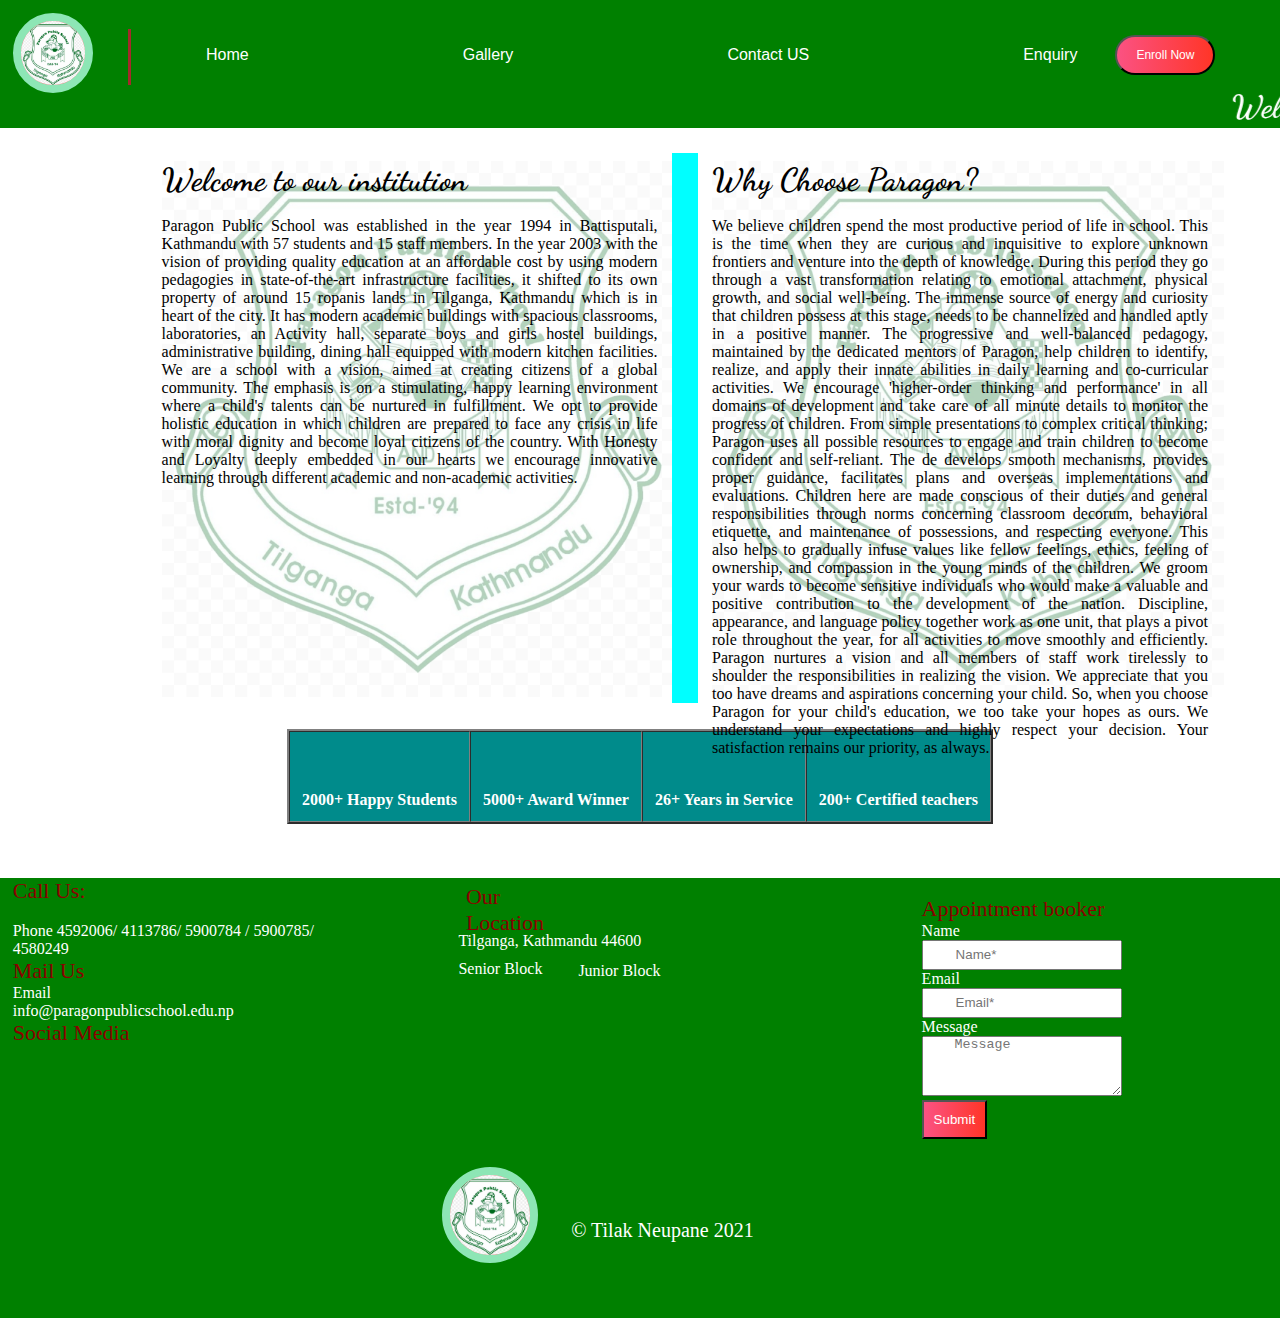
<file: index.html>
<!DOCTYPE html>
<html lang="en">
<head>
    <meta charset="UTF-8">
    <meta http-equiv="X-UA-Compatible" content="IE=edge">
    <meta name="viewport" content="width=device-width, initial-scale=1.0">
    <title>Computer Project</title>
    <link rel="stylesheet" href="preoject.css">
    <link rel="preconnect" href="https://fonts.googleapis.com">
<link rel="preconnect" href="https://fonts.gstatic.com" crossorigin>
<link href="https://fonts.googleapis.com/css2?family=Dancing+Script&display=swap" rel="stylesheet">
    <link rel="stylesheet" href="https://pro.fontawesome.com/releases/v5.10.0/css/all.css" integrity="sha384-AYmEC3Yw5cVb3ZcuHtOA93w35dYTsvhLPVnYs9eStHfGJvOvKxVfELGroGkvsg+p" crossorigin="anonymous"/>
<link rel="stylesheet" href="fooo.css">
<script src="script.js"></script>
  
</head>
<body>
    <header>
        <div class="navbar">
            <div class="logo">
                </div>
                <div class="separator">
                 </div>
                 <div class="mainmenu">
                  <button class="home"><i class="far fa-home"></i> <a href="index.html">  Home </a></button>
                 
              </div>
              <div class="mainmenu">
                  <button class="home"><i class="far fa-camera-alt"></i> <a href="Gallery.html">  Gallery </a></button>
                 
              </div>
              <div class="mainmenu">
                  <button class="home"><i class="far fa-phone"></i> <a href="Contact_Us.html">  Contact US </a></button>
                
              </div>
              <div class="mainmenu">
                  <button class="home"><i class="far fa-search"></i> <a href="Enquire_us.html">  Enquiry </a></button>
                
               </div>
                 <button class="button" onclick="openForm()">Enroll Now</button>
                
                
        </div>
    </header><br><br><br><br><br><br><br>
    <div class="body">
        <h1 id="scroll_text"><marquee loop="2" scrolldelay="9">Welcome to Paragon Public School's official website</marquee> </h1><br>
<article class="About_Us">
    <img src="PPSLOGO.png" alt="LOGO" class="background_1">

    <h1 class="why">Welcome to our institution</h1><br>
    <section>
        Paragon Public School was established in the year 1994 in Battisputali, Kathmandu with 57 students and 15 staff members. In the year 2003 with the vision of providing quality education at an affordable cost by using modern pedagogies in state-of-the-art infrastructure facilities, it shifted to its own property of around 15 ropanis lands in Tilganga, Kathmandu which is in heart of the city.

It has modern academic buildings with spacious classrooms, laboratories, an Activity hall, separate boys and girls hostel buildings, administrative building, dining hall equipped with modern kitchen facilities.

We are a school with a vision, aimed at creating citizens of a global community. The emphasis is on a stimulating, happy learning environment where a child's talents can be nurtured in fulfillment. We opt to provide holistic education in which children are prepared to face any crisis in life with moral dignity and become loyal citizens of the country. With Honesty and Loyalty deeply embedded in our hearts we encourage innovative learning through different academic and non-academic activities.
    </section>
</article>
<div class="separator_1"></div>
<article class="Why">
    <img src="PPSLOGO.png" alt="LOGO" class="background">
    <h1 class="why">Why Choose Paragon?</h1><br>

    <section>We believe children spend the most productive period of life in school. This is the time when they are curious and inquisitive to explore unknown frontiers and venture into the depth of knowledge. During this period they go through a vast transformation relating to emotional attachment, physical growth, and social well-being. The immense source of energy and curiosity that children possess at this stage, needs to be channelized and handled aptly in a positive manner.

        The progressive and well-balanced pedagogy, maintained by the dedicated mentors of Paragon, help children to identify, realize, and apply their innate abilities in daily learning and co-curricular activities. We encourage 'higher-order thinking and performance' in all domains of development and take care of all minute details to monitor the progress of children. From simple presentations to complex critical thinking; Paragon uses all possible resources to engage and train children to become confident and self-reliant. The de develops smooth mechanisms, provides proper guidance, facilitates plans and overseas implementations and evaluations.
        
        Children here are made conscious of their duties and general responsibilities through norms concerning classroom decorum, behavioral etiquette, and maintenance of possessions, and respecting everyone. This also helps to gradually infuse values like fellow feelings, ethics, feeling of ownership, and compassion in the young minds of the children.
        
        We groom your wards to become sensitive individuals who would make a valuable and positive contribution to the development of the nation. Discipline, appearance, and language policy together work as one unit, that plays a pivot role throughout the year, for all activities to move smoothly and efficiently.
        
        Paragon nurtures a vision and all members of staff work tirelessly to shoulder the responsibilities in realizing the vision. We appreciate that you too have dreams and aspirations concerning your child. So, when you choose Paragon for your child's education, we too take your hopes as ours. We understand your expectations and highly respect your decision. Your satisfaction remains our priority, as always.</section>
</article><br>
<br><br><br><br><br><br><br><br><br><br><br><br><br><br><br><br><br><br><br><br><br><br><br><br><br><br><br><br><br><br><br>

<center><table Border="2px" cellspacing="0">
    <tr>
        <th><i class="fal fa-smile-beam"></i><br>2000+ Happy Students</th>
        <th><i class="fal fa-medal"></i><br>5000+ Award Winner</th>
        <th><i class="fal fa-calendar"></i><br>26+ Years in Service</th>
        <th><i class="fal fa-chalkboard-teacher"></i><br>200+ Certified teachers</th>
    </tr>
</table></center>
    </div><br><br><br>
    <footer>
        <div class="Social">
<h1 class="call">Call Us: </h1><br>  <p class="phone">              Phone
                4592006/ 4113786/ 5900784 / 5900785/ 4580249 </p>
     <h1 class="mail">Mail Us</h1>
     <p class="mail">Email</p>
     <p class="gmail">info@paragonpublicschool.edu.np</p>
    <h1 class="medias">Social Media</h1>
    <div id="icons">
   <a href="https://www.facebook.com/paragonschoolofficial"><i class="fab fa-facebook" id="social"></i></a>
<a href="https://www.instagram.com/paragonschoolofficial/"><i class="fab fa-instagram" id="social"></i></a>
<a href="https://www.youtube.com/paragonpublicschool"><i class="fab fa-youtube" id="social"></i></a>
</div>
    </div>
    <div class="adddress">
        <h1 class="adddress">Our Location</h1><br>

        <p class="padd">
            Tilganga, Kathmandu 44600</p><br>
            <p class="pad">Senior Block</p>
            <iframe src="https://www.google.com/maps/embed?pb=!1m14!1m8!1m3!1d56519.16015400367!2d85.349505!3d27.703466!3m2!1i1024!2i768!4f13.1!3m3!1m2!1s0x0%3A0xb858aeac6780ef5c!2sParagon%20Public%20School!5e0!3m2!1sen!2sus!4v1638362785280!5m2!1sen!2sus" width="600" height="450" style="border:0;" allowfullscreen="" loading="lazy"></iframe>
    <p class="rad"> Junior Block</p>
    <iframe class ="map" src="https://www.google.com/maps/embed?pb=!1m12!1m8!1m3!1d56519.90653313991!2d85.34783500000002!3d27.702025!3m2!1i1024!2i768!4f13.1!2m1!1sparagon%20public%20school%20junior!5e0!3m2!1sen!2sus!4v1638363407651!5m2!1sen!2sus" width="600" height="450" style="border:0;" allowfullscreen="" loading="lazy"></iframe>
    
        </div>
        <div class="appointment">
            <h2 class="white">Appointment booker</h2>
            <div class="relative mb-4">
            <div class="name">
              <label >Name</label><br>
              <i class="fas fa-user" aria-hidden="true"></i>
              <input type="text" name="name"  placeholder="Name*" required class="ab">
              </div>
              <div class="relative mb-4">
                <div class="email">
                  
                  <label>Email</label><br>
                  <i class="fas fa-envelope-open-text"></i>
                  <input type="email" name="Email" placeholder="Email*" required class="ee">
                </div>
              </div>

              <div class="relative mb-4">
                <div class="me">
                <label>Message</label>  <br>
                <i class="far fa-comments">
                  
                </i>
                
                <textarea id="abc"placeholder="Message"></textarea>
                </div><div class="sub">
                <button type="submit" class="sub">Submit</button>
              </div></div></div>
              <div class="ending_1">
              </div>
              <P class="ending"> &copy; Tilak Neupane 2021</P>
    </footer>
    <div class="form-popup" id="myForm">
        <h1 class="h1"><u>Child's personal information</u></h1>
            
        <div class="ame">
          
          <label >Name</label><br>
          <i class="fas fa-user-tie fa-2x" id="d" aria-hidden="true"></i>
          <input type="text" name="name"  placeholder="Name*" required class="ad">
          </div>
          
          <div class="relative mb-4">
           
            <div class="mail">
              
              <label>Email</label><br>
              <i class="fas fa-envelope-open-text fa-2x"id="is"></i>
              <input type="email" name="Email" placeholder="Email*" required class="ad">
            </div>
          </div>
        
        <div class="relative mb-4">
           
          <div class="gender">
            
            <label>Gender</label><br><br>
<select id="dd">
<div class="male">
<i class="fas fa-male" id="cd" aria-hidden="true"></i>
<option value="fas fa-male"id="cd">&#xf183;Male</option></div>
<option value="fas fa-male" aria-hidden="true " id="cd">&#xf182;Female</option>
<option value="fas fa-transgender"id="cd">&#xf224;Transgender</option>
</div>
</select><br>
<label>Grade</label><br><br>
<select id="dd">
<option>Nursery</option>
<option>LKG</option>
<option>UKG</option>
<option>One</option>
<option>Two</option>
<option>Three</option>
<option>Four</option>
<option>Five</option>
<option>Six</option>
<option>Seven</option>
<option>Eight</option>
<option>Nine</option>
<option>Ten

</option>
</select>
</fieldset><br><br>
<div class="all">
<div class="container-1 px-0 py-10 mx-auto">
  <div class="relative mb-1">
    <div class="form">
      <fieldset>
      <h1 class="h1"><u>Child's School Information</u></h1>
      <h2 class="h2"><b>Child's school experieince including the present institution</b></h2><br>
    
  <div class="ame">
    
    <label >Name of School</label><br>
    <i class="fas fa-graduation-cap fa-2x" id="af" aria-hidden="true"></i>

    <input type="text" name="name"  placeholder="School Name*" required class="ad">
    </div><br>

    
   
  <div class="relative mb-4">
     
    <div class="gender">
      
      
<label>Grade:</label><br><br>
<select id="bd">
<option>Nursery</option>
<option>LKG</option>
<option>UKG</option>
<option>One</option>
<option>Two</option>
<option>Three</option>
<option>Four</option>
<option>Five</option>
<option>Six</option>
<option>Seven</option>
<option>Eight</option>
<option>Nine</option>
<option>Ten

</option>
</select>

             <label>Year</label>
             <input type="number" maxlength="10" placeholder="From" id="rd" required>
<input type="number" max="10" placeholder="To" id="td"required>
             </div>
           </div><br><br>
          <div class="relative mb-4">
            <div class="address"><br><br>
          <br>    <label>Address</label><br>
              <i class="far fa-address-card  fa-2x" aria-hidden="true" id="ff"></i>
              <input type="text" placeholder="Your current address*" required class="ad">
            </div>
          </div><br>
          <div class="relative mb-4">
            <div class="Telephone" style="overflow-y:scroll"; ><br><br>
              <label> Telephone Number : </label><br>
              <i class="fas fa-phone-square-alt fa-2x" aria-hidden="true" id="bf"></i>
              <input type="number" placeholder="Your telephone number*" maxlength="10" required class="aad "  >
            </div>
          </div>
          <br><br><br><br><br><br>
        </fieldset>
        <div class="all">
          <div class="container-1 px-0 py-10 mx-auto">
            <div class="relative mb-1">
              <div class="form">
                <fieldset>
                <h1 class="h1"><u>Parents Information</u></h1>
                <h2 class="h2"><b>Please fill the correct information only and check once before submitting</b></h2><br>
                <div class="relative mb-4            "><div class="ptm-1">
                  <div class="ame">
          
                    <label >Name</label><br>
                    <i class="fas fa-user-tie fa-2x" id="d" aria-hidden="true"></i>
                    <input type="text" name="name"  placeholder="Name*" required class="ad">
                    </div>
                  
 </div></div>
<br><div class="relative mb-4">
<div class="ptm-2">
  <label>
    Nationality
  </label><br>
  <i class="far fa-globe-asia fa-2x" aria-hidden="true" id="ptm-2"></i>
  <input type="text" maxlength="20" required class="ad" placeholder="Enter your nationality"> <br><br>
<label>Tel:</label><br>
<i class="far fa-phone-square-alt fa-2x" aria-hidden="true" id="ptm-22"></i>
<input type="number"  maxlength="10" required placeholder="Enter a valid phone number" class="ad">

</div>
 </div> 
<div class="relative mb-4            ">
<div class="address"><br><br><br><br><br><br>
  <label>Address</label><br>
  <i class="far fa-address-card  fa-2x" aria-hidden="true" id="ff"></i>
  <input type="text" placeholder="Your current address*" required class="ad
">
</div>
</div><br><br><br><br><br><br><br>
</fieldset>
<button type="reset" class="gome">Reset</button><br>
<button type="submit" class="fome">Submit</button><br>
<button type="button" class="dome"onclick="closeForm()">Close</button><br>
 </div></div></div></div></div></div></div></div></div></div></body></html>
</file>
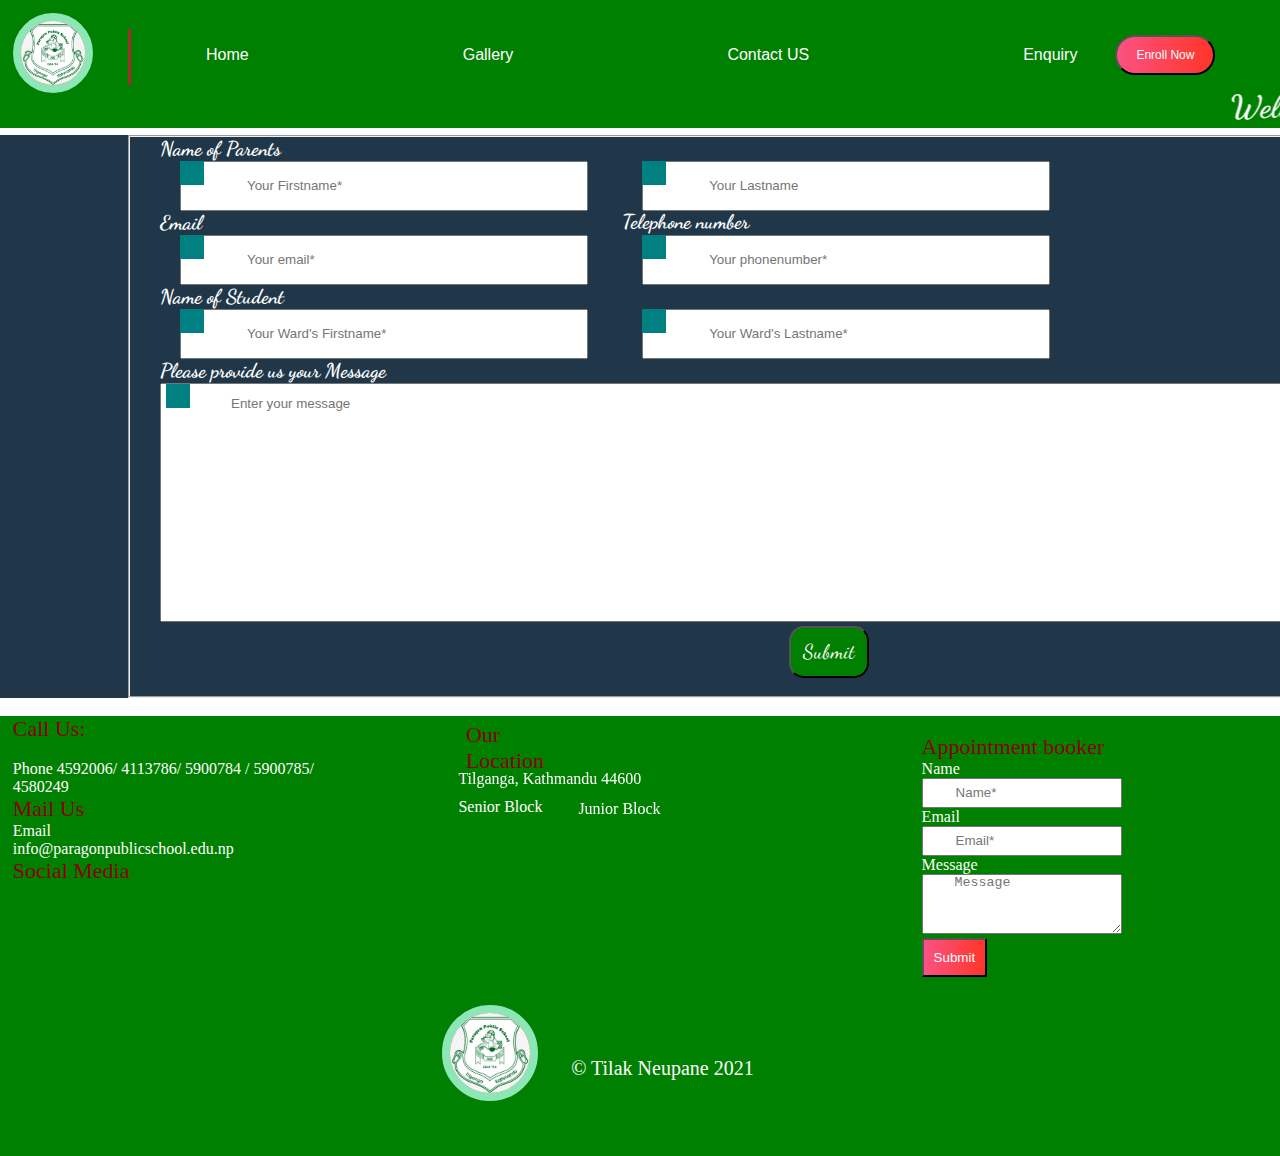
<file: Contact_Us.html>
<!DOCTYPE html>
<html lang="en">
<head>
    <meta charset="UTF-8">
    <meta http-equiv="X-UA-Compatible" content="IE=edge">
    <meta name="viewport" content="width=device-width, initial-scale=1.0">
    <title>Computer Project</title>
    <link rel="stylesheet" href="preoject.css">
    <link rel="preconnect" href="https://fonts.googleapis.com">
<link rel="preconnect" href="https://fonts.gstatic.com" crossorigin>
<link href="https://fonts.googleapis.com/css2?family=Dancing+Script&display=swap" rel="stylesheet">
    <link rel="stylesheet" href="https://pro.fontawesome.com/releases/v5.10.0/css/all.css" integrity="sha384-AYmEC3Yw5cVb3ZcuHtOA93w35dYTsvhLPVnYs9eStHfGJvOvKxVfELGroGkvsg+p" crossorigin="anonymous"/>
<link rel="stylesheet" href="fooo.css">
<script src="script.js"></script>
  <style>
    .contactss{
        background-color: rgb(32, 55, 73);
    }
  </style>
</head>
<body>
    <header>
        <div class="navbar">
            <div class="logo">
                </div>
                <div class="separator">
                 </div>
                 <div class="mainmenu">
                  <button class="home"><i class="far fa-home"></i> <a href="index.html">  Home </a></button>
                 
              </div>
              <div class="mainmenu">
                  <button class="home"><i class="far fa-camera-alt"></i> <a href="Gallery.html">  Gallery </a></button>
                 
              </div>
              <div class="mainmenu">
                  <button class="home"><i class="far fa-phone"></i> <a href="Contact_Us.html">  Contact US </a></button>
                
              </div>
              <div class="mainmenu">
                  <button class="home"><i class="far fa-search"></i> <a href="Enquire_us.html">  Enquiry </a></button>
                
               </div>
                 <button class="button" onclick="openForm()">Enroll Now</button>
                
        </div>

    </header><br><br><br><br><br><br><br>
    <div class="body">
        <h1 id="scroll_text"><marquee loop="2" scrolldelay="9">Welcome to Paragon Public School's official website</marquee> </h1><br>
<br><br><br><br>
<div class="contactss">
<div class="contactss_form">
  <fieldset>
    <div class="names">
    <form action="" method="post">
      <label>
        Name of Parents
      </label><br>
      <i class="fad fa-user-tie"id="s_name"></i>
      <input type="text" class="textbox" placeholder="Your Firstname*" required name="s_name">
      <i class="fad fa-user-tie"id="s_name"></i>
      <input type="text" class="textbox" placeholder="Your Lastname" required name="l_name">
    </div>
    <label>
      Email
    </label><br>
    <i class="fal fa-envelope"id="s_name"></i>
    <input type="email" class="textbox" placeholder="Your email*" required name="email">
    <label class="up">Telephone number</label>
    <i class="fad fa-phone-office" id="s_name"></i>
    <input type="number" class="textbox" placeholder="Your phonenumber*" required name="phone"><br>
    <label>
      Name of Student
    </label><br>
    <i class="fad fa-user-tie"id="s_name"></i>
    <input type="text" class="textbox" placeholder="Your Ward's Firstname*" required name="st_name">
    <i class="fad fa-user-tie"id="s_name"></i>
    <input type="text" class="textbox" placeholder="Your Ward's Lastname*" required name="la_name">
<br><label>Please provide us your Message</label>  
<i class="fad fa-comments" id="pink"></i>
<textarea class="pcomments" required name="message" placeholder="Enter your message" cols="150" rows="15"></textarea>
<button type="submit" class="btn" name="submit_btn">Submit</button>  
<br>
</div>
    </div>
  </form>
  </fieldset>
</div>
</div>
  <br>
    <footer>
        <div class="Social">
<h1 class="call">Call Us: </h1><br>  <p class="phone">              Phone
                4592006/ 4113786/ 5900784 / 5900785/ 4580249 </p>
     <h1 class="mail">Mail Us</h1>
     <p class="mail">Email</p>
     <p class="gmail">info@paragonpublicschool.edu.np</p>
    <h1 class="medias">Social Media</h1>
    <div id="icons">
   <a href="https://www.facebook.com/paragonschoolofficial"><i class="fab fa-facebook" id="social"></i></a>
<a href="https://www.instagram.com/paragonschoolofficial/"><i class="fab fa-instagram" id="social"></i></a>
<a href="https://www.youtube.com/paragonpublicschool"><i class="fab fa-youtube" id="social"></i></a>
</div>
    </div>
    <div class="adddress">
        <h1 class="adddress">Our Location</h1><br>

        <p class="padd">
            Tilganga, Kathmandu 44600</p><br>
            <p class="pad">Senior Block</p>
            <iframe src="https://www.google.com/maps/embed?pb=!1m14!1m8!1m3!1d56519.16015400367!2d85.349505!3d27.703466!3m2!1i1024!2i768!4f13.1!3m3!1m2!1s0x0%3A0xb858aeac6780ef5c!2sParagon%20Public%20School!5e0!3m2!1sen!2sus!4v1638362785280!5m2!1sen!2sus" width="600" height="450" style="border:0;" allowfullscreen="" loading="lazy"></iframe>
    <p class="rad"> Junior Block</p>
    <iframe class ="map" src="https://www.google.com/maps/embed?pb=!1m12!1m8!1m3!1d56519.90653313991!2d85.34783500000002!3d27.702025!3m2!1i1024!2i768!4f13.1!2m1!1sparagon%20public%20school%20junior!5e0!3m2!1sen!2sus!4v1638363407651!5m2!1sen!2sus" width="600" height="450" style="border:0;" allowfullscreen="" loading="lazy"></iframe>
    
        </div>
        <div class="appointment">
            <h2 class="white">Appointment booker</h2>
            <div class="relative mb-4">
            <div class="name">
              <label >Name</label><br>
              <i class="fas fa-user" aria-hidden="true"></i>
              <input type="text" name="name"  placeholder="Name*" required class="ab">
              </div>
              <div class="relative mb-4">
                <div class="email">
                  
                  <label>Email</label><br>
                  <i class="fas fa-envelope-open-text"></i>
                  <input type="email" name="Email" placeholder="Email*" required class="ee">
                </div>
              </div>

              <div class="relative mb-4">
                <div class="me">
                <label>Message</label>  <br>
                <i class="far fa-comments">
                  
                </i>
                
                <textarea id="abc"placeholder="Message"></textarea>
                </div><div class="sub">
                <button type="submit" class="sub">Submit</button>
              </div></div></div>
              <div class="ending_1">
              </div>
              <P class="ending"> &copy; Tilak Neupane 2021</P>
    </footer>
    <div class="form-popup" id="myForm">
        <h1 class="h1"><u>Child's personal information</u></h1>
            
        <div class="ame">
          
          <label >Name</label><br>
          <i class="fas fa-user-tie fa-2x" id="d" aria-hidden="true"></i>
          <input type="text" name="name"  placeholder="Name*" required class="ad">
          </div>
          
          <div class="relative mb-4">
           
            <div class="mail">
              
              <label>Email</label><br>
              <i class="fas fa-envelope-open-text fa-2x"id="is"></i>
              <input type="email" name="Email" placeholder="Email*" required class="ad">
            </div>
          </div>
        
        <div class="relative mb-4">
           
          <div class="gender">
            
            <label>Gender</label><br><br>
<select id="dd">
<div class="male">
<i class="fas fa-male" id="cd" aria-hidden="true"></i>
<option value="fas fa-male"id="cd">&#xf183;Male</option></div>
<option value="fas fa-male" aria-hidden="true " id="cd">&#xf182;Female</option>
<option value="fas fa-transgender"id="cd">&#xf224;Transgender</option>
</div>
</select><br>
<label>Grade</label><br><br>
<select id="dd">
<option>Nursery</option>
<option>LKG</option>
<option>UKG</option>
<option>One</option>
<option>Two</option>
<option>Three</option>
<option>Four</option>
<option>Five</option>
<option>Six</option>
<option>Seven</option>
<option>Eight</option>
<option>Nine</option>
<option>Ten

</option>
</select>
</fieldset><br><br>
<div class="all">
<div class="container-1 px-0 py-10 mx-auto">
  <div class="relative mb-1">
    <div class="form">
      <fieldset>
      <h1 class="h1"><u>Child's School Information</u></h1>
      <h2 class="h2"><b>Child's school experieince including the present institution</b></h2><br>
    
  <div class="ame">
    
    <label >Name of School</label><br>
    <i class="fas fa-graduation-cap fa-2x" id="af" aria-hidden="true"></i>

    <input type="text" name="name"  placeholder="School Name*" required class="ad">
    </div><br>

    
   
  <div class="relative mb-4">
     
    <div class="gender">
      
      
<label>Grade:</label><br><br>
<select id="bd">
<option>Nursery</option>
<option>LKG</option>
<option>UKG</option>
<option>One</option>
<option>Two</option>
<option>Three</option>
<option>Four</option>
<option>Five</option>
<option>Six</option>
<option>Seven</option>
<option>Eight</option>
<option>Nine</option>
<option>Ten

</option>
</select>

             <label>Year</label>
             <input type="number" maxlength="10" placeholder="From" id="rd" required>
<input type="number" max="10" placeholder="To" id="td"required>
             </div>
           </div><br><br>
          <div class="relative mb-4">
            <div class="address"><br><br>
          <br>    <label>Address</label><br>
              <i class="far fa-address-card  fa-2x" aria-hidden="true" id="ff"></i>
              <input type="text" placeholder="Your current address*" required class="ad">
            </div>
          </div><br>
          <div class="relative mb-4">
            <div class="Telephone" style="overflow-y:scroll"; ><br><br>
              <label> Telephone Number : </label><br>
              <i class="fas fa-phone-square-alt fa-2x" aria-hidden="true" id="bf"></i>
              <input type="number" placeholder="Your telephone number*" maxlength="10" required class="aad "  >
            </div>
          </div>
          <br><br><br><br><br><br>
        </fieldset>
        <div class="all">
          <div class="container-1 px-0 py-10 mx-auto">
            <div class="relative mb-1">
              <div class="form">
                <fieldset>
                <h1 class="h1"><u>Parents Information</u></h1>
                <h2 class="h2"><b>Please fill the correct information only and check once before submitting</b></h2><br>
                <div class="relative mb-4            "><div class="ptm-1">
                  <div class="ame">
          
                    <label >Name</label><br>
                    <i class="fas fa-user-tie fa-2x" id="d" aria-hidden="true"></i>
                    <input type="text" name="name"  placeholder="Name*" required class="ad">
                    </div>
                  
 </div></div>
<br><div class="relative mb-4">
<div class="ptm-2">
  <label>
    Nationality
  </label><br>
  <i class="far fa-globe-asia fa-2x" aria-hidden="true" id="ptm-2"></i>
  <input type="text" maxlength="20" required class="ad" placeholder="Enter your nationality"> <br><br>
<label>Tel:</label><br>
<i class="far fa-phone-square-alt fa-2x" aria-hidden="true" id="ptm-22"></i>
<input type="number"  maxlength="10" required placeholder="Enter a valid phone number" class="ad">

</div>
 </div> 
<div class="relative mb-4            ">
<div class="address"><br><br><br><br><br><br>
  <label>Address</label><br>
  <i class="far fa-address-card  fa-2x" aria-hidden="true" id="ff"></i>
  <input type="text" placeholder="Your current address*" required class="ad
">
</div>
</div><br><br><br><br><br><br><br>
</fieldset>
<button type="reset" class="gome">Reset</button><br>
<button type="submit" class="fome">Submit</button><br>
<button type="button" class="dome"onclick="closeForm()">Close</button><br>
 </div></div></div></div></div></div></div></div></div></div></body></html>
</file>
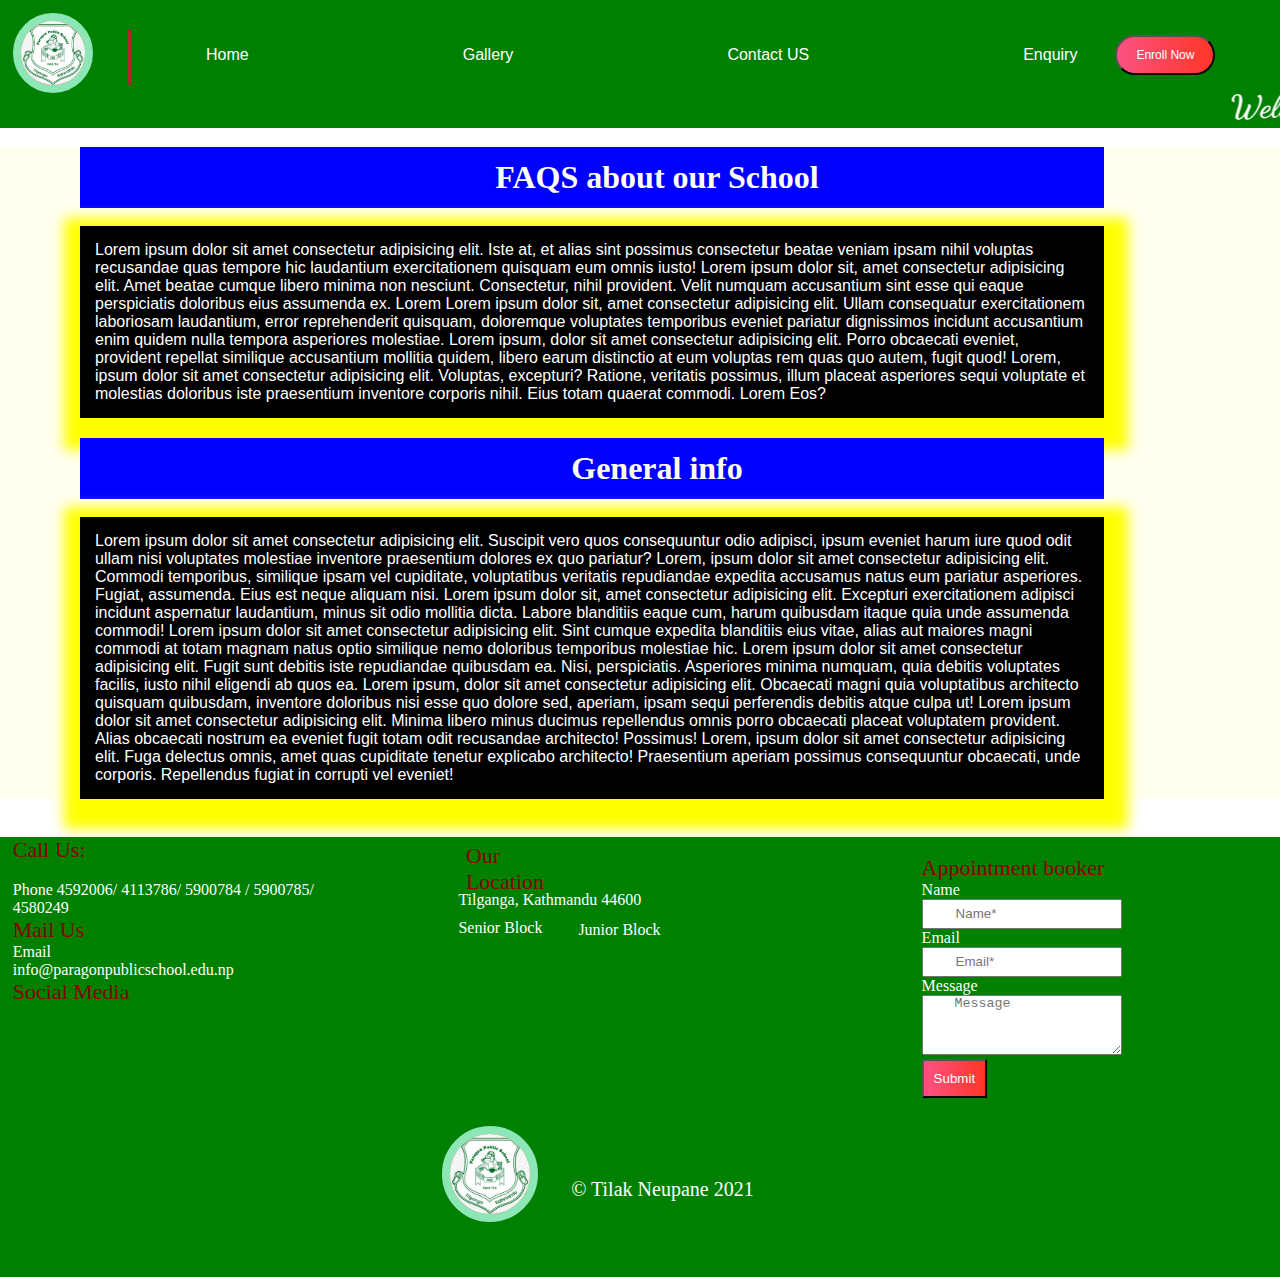
<file: Enquire_us.html>
<!DOCTYPE html>
<html lang="en">
<head>
    <meta charset="UTF-8">
    <meta http-equiv="X-UA-Compatible" content="IE=edge">
    <meta name="viewport" content="width=device-width, initial-scale=1.0">
    <title>Computer Project</title>
    <link rel="stylesheet" href="preoject.css">
    <link rel="preconnect" href="https://fonts.googleapis.com">
<link rel="preconnect" href="https://fonts.gstatic.com" crossorigin>
<link href="https://fonts.googleapis.com/css2?family=Dancing+Script&display=swap" rel="stylesheet">
    <link rel="stylesheet" href="https://pro.fontawesome.com/releases/v5.10.0/css/all.css" integrity="sha384-AYmEC3Yw5cVb3ZcuHtOA93w35dYTsvhLPVnYs9eStHfGJvOvKxVfELGroGkvsg+p" crossorigin="anonymous"/>
<link rel="stylesheet" href="fooo.css">
<script src="script.js"></script>
  <style>
    .mainbody{
      background-color: ivory;
    }
  </style>
</head>
<body>
    <header>
        <div class="navbar">
            <div class="logo">
                </div>
                <div class="separator">
                 </div>
                 <div class="mainmenu">
                  <button class="home"><i class="far fa-home"></i> <a href="index.html">  Home </a></button>
                 
              </div>
              <div class="mainmenu">
                  <button class="home"><i class="far fa-camera-alt"></i> <a href="Gallery.html">  Gallery </a></button>
                 
              </div>
              <div class="mainmenu">
                  <button class="home"><i class="far fa-phone"></i> <a href="Contact_Us.html">  Contact US </a></button>
                
              </div>
              <div class="mainmenu">
                  <button class="home"><i class="far fa-search"></i> <a href="Enquire_us.html">  Enquiry </a></button>
                
               </div>
                 <button class="button" onclick="openForm()">Enroll Now</button>
                
        </div>
    </header><br><br><br><br><br><br><br>
    <div class="body">
        <h1 id="scroll_text"><marquee loop="2" scrolldelay="9">Welcome to Paragon Public School's official website</marquee> </h1><br>
<br><br><br>
<div class="mainbody">
<article class="FAQS">
  <section>
    <center>
    <h1><i class="far fa-search"id="FAQS"></i>
      FAQS about our School
    </h1></center><br>
    <p> Lorem ipsum dolor sit amet consectetur adipisicing elit. Iste at, et alias sint possimus consectetur beatae veniam ipsam nihil voluptas recusandae quas tempore hic laudantium exercitationem quisquam eum omnis iusto! Lorem ipsum dolor sit, amet consectetur adipisicing elit. Amet beatae cumque libero minima non nesciunt. Consectetur, nihil provident. Velit numquam accusantium sint esse qui eaque perspiciatis doloribus eius assumenda ex.  Lorem Lorem ipsum dolor sit, amet consectetur adipisicing elit. Ullam consequatur exercitationem laboriosam laudantium, error reprehenderit quisquam, doloremque voluptates temporibus eveniet pariatur dignissimos incidunt accusantium enim quidem nulla tempora asperiores molestiae. Lorem ipsum, dolor sit amet consectetur adipisicing elit. Porro obcaecati eveniet, provident repellat similique accusantium mollitia quidem, libero earum distinctio at eum voluptas rem quas quo autem, fugit quod! Lorem, ipsum dolor sit amet consectetur adipisicing elit. Voluptas, excepturi? Ratione, veritatis possimus, illum placeat asperiores sequi voluptate et molestias doloribus iste praesentium inventore corporis nihil. Eius totam quaerat commodi. Lorem Eos?</p>
  </section>
</article>
<article class="General_Info">
  <center>
<h1><i class="fal fa-question" id="question"></i> 
General info</h1></center><br>
<p>
  Lorem ipsum dolor sit amet consectetur adipisicing elit. Suscipit vero quos consequuntur odio adipisci, ipsum eveniet harum iure quod odit ullam nisi voluptates molestiae inventore praesentium dolores ex quo pariatur?
  Lorem, ipsum dolor sit amet consectetur adipisicing elit. Commodi temporibus, similique ipsam vel cupiditate, voluptatibus veritatis repudiandae expedita accusamus natus eum pariatur asperiores. Fugiat, assumenda. Eius est neque aliquam nisi.
  Lorem ipsum dolor sit, amet consectetur adipisicing elit. Excepturi exercitationem adipisci incidunt aspernatur laudantium, minus sit odio mollitia dicta. Labore blanditiis eaque cum, harum quibusdam itaque quia unde assumenda commodi!
  Lorem ipsum dolor sit amet consectetur adipisicing elit. Sint cumque expedita blanditiis eius vitae, alias aut maiores magni commodi at totam magnam natus optio similique nemo doloribus temporibus molestiae hic.
  Lorem ipsum dolor sit amet consectetur adipisicing elit. Fugit sunt debitis iste repudiandae quibusdam ea. Nisi, perspiciatis. Asperiores minima numquam, quia debitis voluptates facilis, iusto nihil eligendi ab quos ea.
  Lorem ipsum, dolor sit amet consectetur adipisicing elit. Obcaecati magni quia voluptatibus architecto quisquam quibusdam, inventore doloribus nisi esse quo dolore sed, aperiam, ipsam sequi perferendis debitis atque culpa ut!
  Lorem ipsum dolor sit amet consectetur adipisicing elit. Minima libero minus ducimus repellendus omnis porro obcaecati placeat voluptatem provident. Alias obcaecati nostrum ea eveniet fugit totam odit recusandae architecto! Possimus!
  Lorem, ipsum dolor sit amet consectetur adipisicing elit. Fuga delectus omnis, amet quas cupiditate tenetur explicabo architecto! Praesentium aperiam possimus consequuntur obcaecati, unde corporis. Repellendus fugiat in corrupti vel eveniet!
</p>
</article>
</div><br>
    <footer>
        <div class="Social">
<h1 class="call">Call Us: </h1><br>  <p class="phone">              Phone
                4592006/ 4113786/ 5900784 / 5900785/ 4580249 </p>
     <h1 class="mail">Mail Us</h1>
     <p class="mail">Email</p>
     <p class="gmail">info@paragonpublicschool.edu.np</p>
    <h1 class="medias">Social Media</h1>
    <div id="icons">
   <a href="https://www.facebook.com/paragonschoolofficial"><i class="fab fa-facebook" id="social"></i></a>
<a href="https://www.instagram.com/paragonschoolofficial/"><i class="fab fa-instagram" id="social"></i></a>
<a href="https://www.youtube.com/paragonpublicschool"><i class="fab fa-youtube" id="social"></i></a>
</div>
    </div>
    <div class="adddress">
        <h1 class="adddress">Our Location</h1><br>

        <p class="padd">
            Tilganga, Kathmandu 44600</p><br>
            <p class="pad">Senior Block</p>
            <iframe src="https://www.google.com/maps/embed?pb=!1m14!1m8!1m3!1d56519.16015400367!2d85.349505!3d27.703466!3m2!1i1024!2i768!4f13.1!3m3!1m2!1s0x0%3A0xb858aeac6780ef5c!2sParagon%20Public%20School!5e0!3m2!1sen!2sus!4v1638362785280!5m2!1sen!2sus" width="600" height="450" style="border:0;" allowfullscreen="" loading="lazy"></iframe>
    <p class="rad"> Junior Block</p>
    <iframe class ="map" src="https://www.google.com/maps/embed?pb=!1m12!1m8!1m3!1d56519.90653313991!2d85.34783500000002!3d27.702025!3m2!1i1024!2i768!4f13.1!2m1!1sparagon%20public%20school%20junior!5e0!3m2!1sen!2sus!4v1638363407651!5m2!1sen!2sus" width="600" height="450" style="border:0;" allowfullscreen="" loading="lazy"></iframe>
    
        </div>
        <div class="appointment">
            <h2 class="white">Appointment booker</h2>
            <div class="relative mb-4">
            <div class="name">
              <label >Name</label><br>
              <i class="fas fa-user" aria-hidden="true"></i>
              <input type="text" name="name"  placeholder="Name*" required class="ab">
              </div>
              <div class="relative mb-4">
                <div class="email">
                  
                  <label>Email</label><br>
                  <i class="fas fa-envelope-open-text"></i>
                  <input type="email" name="Email" placeholder="Email*" required class="ee">
                </div>
              </div>

              <div class="relative mb-4">
                <div class="me">
                <label>Message</label>  <br>
                <i class="far fa-comments">
                  
                </i>
                
                <textarea id="abc"placeholder="Message"></textarea>
                </div><div class="sub">
                <button type="submit" class="sub">Submit</button>
              </div></div></div>
              <div class="ending_1">
              </div>
              <P class="ending"> &copy; Tilak Neupane 2021</P>
    </footer>
    <div class="form-popup" id="myForm">
        <h1 class="h1"><u>Child's personal information</u></h1>
            
        <div class="ame">
          
          <label >Name</label><br>
          <i class="fas fa-user-tie fa-2x" id="d" aria-hidden="true"></i>
          <input type="text" name="name"  placeholder="Name*" required class="ad">
          </div>
          
          <div class="relative mb-4">
           
            <div class="mail">
              
              <label>Email</label><br>
              <i class="fas fa-envelope-open-text fa-2x"id="is"></i>
              <input type="email" name="Email" placeholder="Email*" required class="ad">
            </div>
          </div>
        
        <div class="relative mb-4">
           
          <div class="gender">
            
            <label>Gender</label><br><br>
<select id="dd">
<div class="male">
<i class="fas fa-male" id="cd" aria-hidden="true"></i>
<option value="fas fa-male"id="cd">&#xf183;Male</option></div>
<option value="fas fa-male" aria-hidden="true " id="cd">&#xf182;Female</option>
<option value="fas fa-transgender"id="cd">&#xf224;Transgender</option>
</div>
</select><br>
<label>Grade</label><br><br>
<select id="dd">
<option>Nursery</option>
<option>LKG</option>
<option>UKG</option>
<option>One</option>
<option>Two</option>
<option>Three</option>
<option>Four</option>
<option>Five</option>
<option>Six</option>
<option>Seven</option>
<option>Eight</option>
<option>Nine</option>
<option>Ten

</option>
</select>
</fieldset><br><br>
<div class="all">
<div class="container-1 px-0 py-10 mx-auto">
  <div class="relative mb-1">
    <div class="form">
      <fieldset>
      <h1 class="h1"><u>Child's School Information</u></h1>
      <h2 class="h2"><b>Child's school experieince including the present institution</b></h2><br>
    
  <div class="ame">
    
    <label >Name of School</label><br>
    <i class="fas fa-graduation-cap fa-2x" id="af" aria-hidden="true"></i>

    <input type="text" name="name"  placeholder="School Name*" required class="ad">
    </div><br>

    
   
  <div class="relative mb-4">
     
    <div class="gender">
      
      
<label>Grade:</label><br><br>
<select id="bd">
<option>Nursery</option>
<option>LKG</option>
<option>UKG</option>
<option>One</option>
<option>Two</option>
<option>Three</option>
<option>Four</option>
<option>Five</option>
<option>Six</option>
<option>Seven</option>
<option>Eight</option>
<option>Nine</option>
<option>Ten

</option>
</select>

             <label>Year</label>
             <input type="number" maxlength="10" placeholder="From" id="rd" required>
<input type="number" max="10" placeholder="To" id="td"required>
             </div>
           </div><br><br>
          <div class="relative mb-4">
            <div class="address"><br><br>
          <br>    <label>Address</label><br>
              <i class="far fa-address-card  fa-2x" aria-hidden="true" id="ff"></i>
              <input type="text" placeholder="Your current address*" required class="ad">
            </div>
          </div><br>
          <div class="relative mb-4">
            <div class="Telephone" style="overflow-y:scroll"; ><br><br>
              <label> Telephone Number : </label><br>
              <i class="fas fa-phone-square-alt fa-2x" aria-hidden="true" id="bf"></i>
              <input type="number" placeholder="Your telephone number*" maxlength="10" required class="aad "  >
            </div>
          </div>
          <br><br><br><br><br><br>
        </fieldset>
        <div class="all">
          <div class="container-1 px-0 py-10 mx-auto">
            <div class="relative mb-1">
              <div class="form">
                <fieldset>
                <h1 class="h1"><u>Parents Information</u></h1>
                <h2 class="h2"><b>Please fill the correct information only and check once before submitting</b></h2><br>
                <div class="relative mb-4            "><div class="ptm-1">
                  <div class="ame">
          
                    <label >Name</label><br>
                    <i class="fas fa-user-tie fa-2x" id="d" aria-hidden="true"></i>
                    <input type="text" name="name"  placeholder="Name*" required class="ad">
                    </div>
                  
 </div></div>
<br><div class="relative mb-4">
<div class="ptm-2">
  <label>
    Nationality
  </label><br>
  <i class="far fa-globe-asia fa-2x" aria-hidden="true" id="ptm-2"></i>
  <input type="text" maxlength="20" required class="ad" placeholder="Enter your nationality"> <br><br>
<label>Tel:</label><br>
<i class="far fa-phone-square-alt fa-2x" aria-hidden="true" id="ptm-22"></i>
<input type="number"  maxlength="10" required placeholder="Enter a valid phone number" class="ad">

</div>
 </div> 
<div class="relative mb-4            ">
<div class="address"><br><br><br><br><br><br>
  <label>Address</label><br>
  <i class="far fa-address-card  fa-2x" aria-hidden="true" id="ff"></i>
  <input type="text" placeholder="Your current address*" required class="ad
">
</div>
</div><br><br><br><br><br><br><br>
</fieldset>
<button type="reset" class="gome">Reset</button><br>
<button type="submit" class="fome">Submit</button><br>
<button type="button" class="dome"onclick="closeForm()">Close</button><br>
 </div></div></div></div></div></div></div></div></div></div></body></html>
</file>
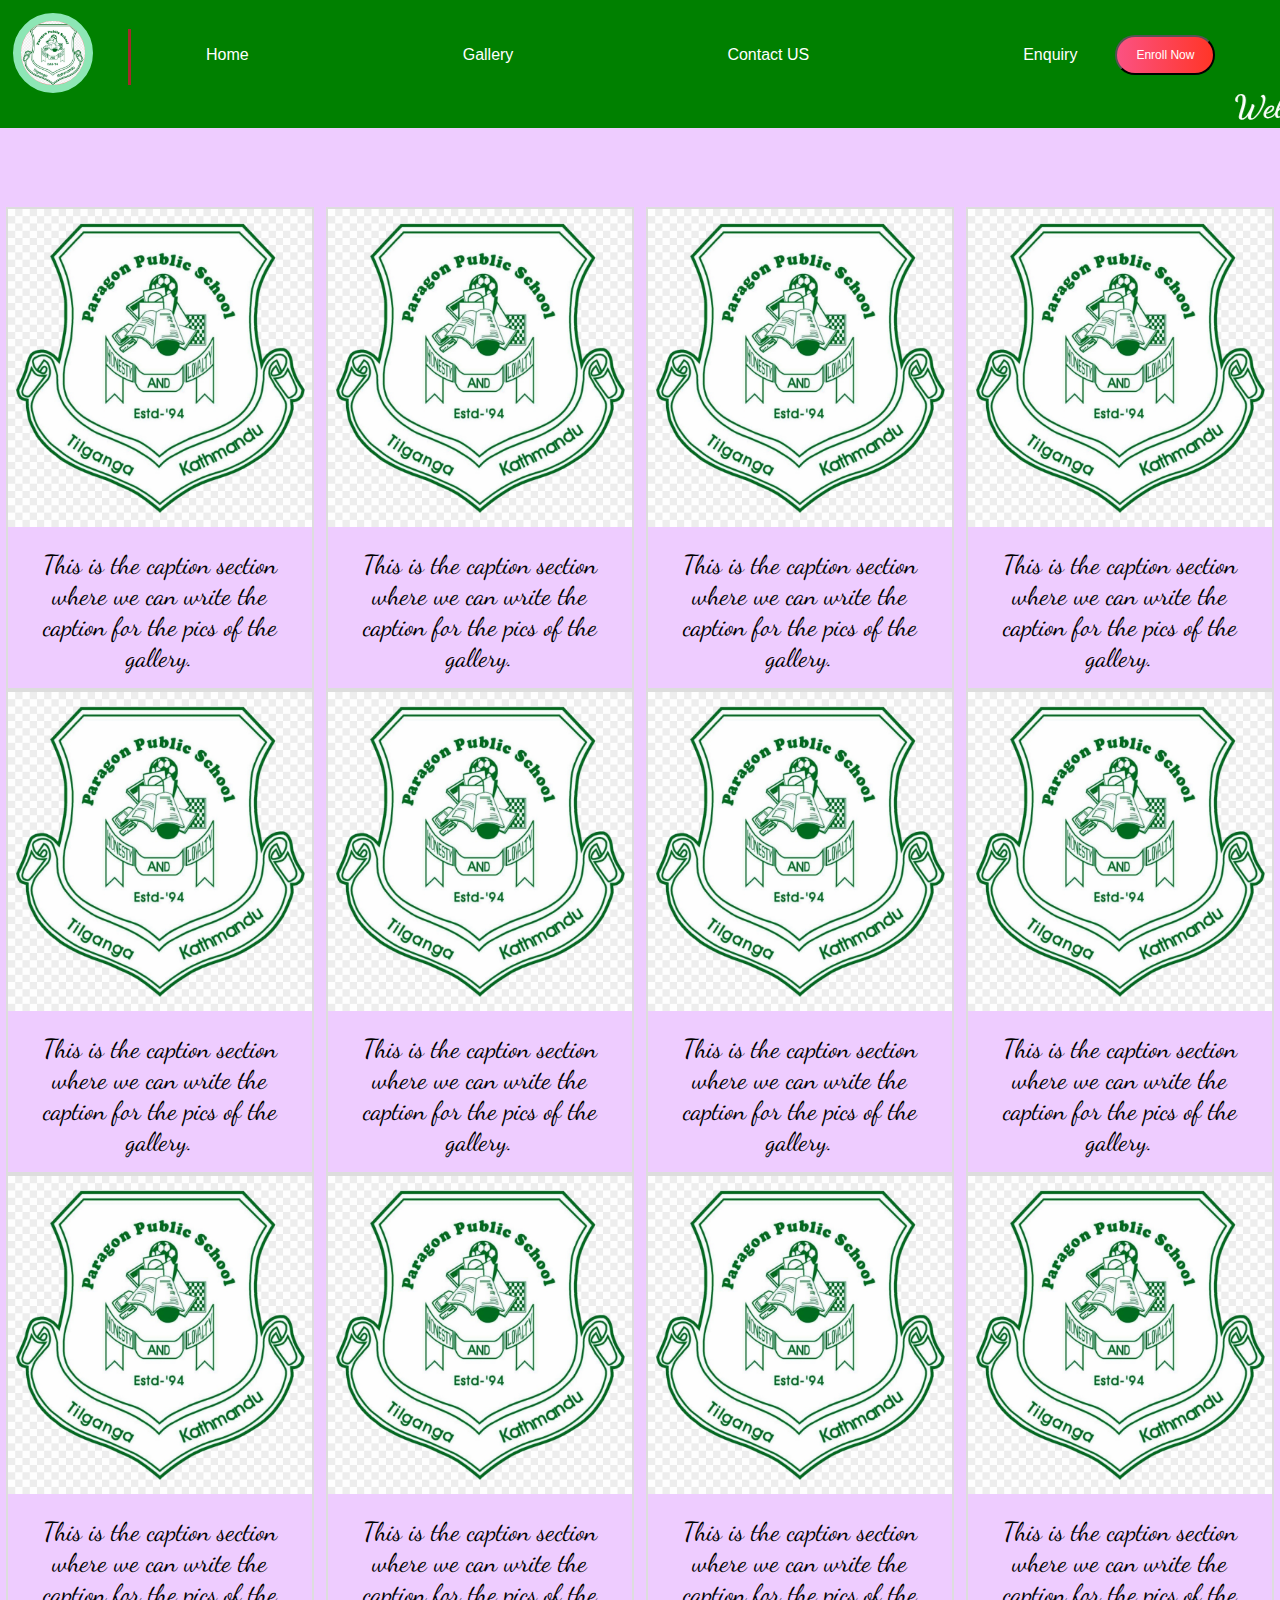
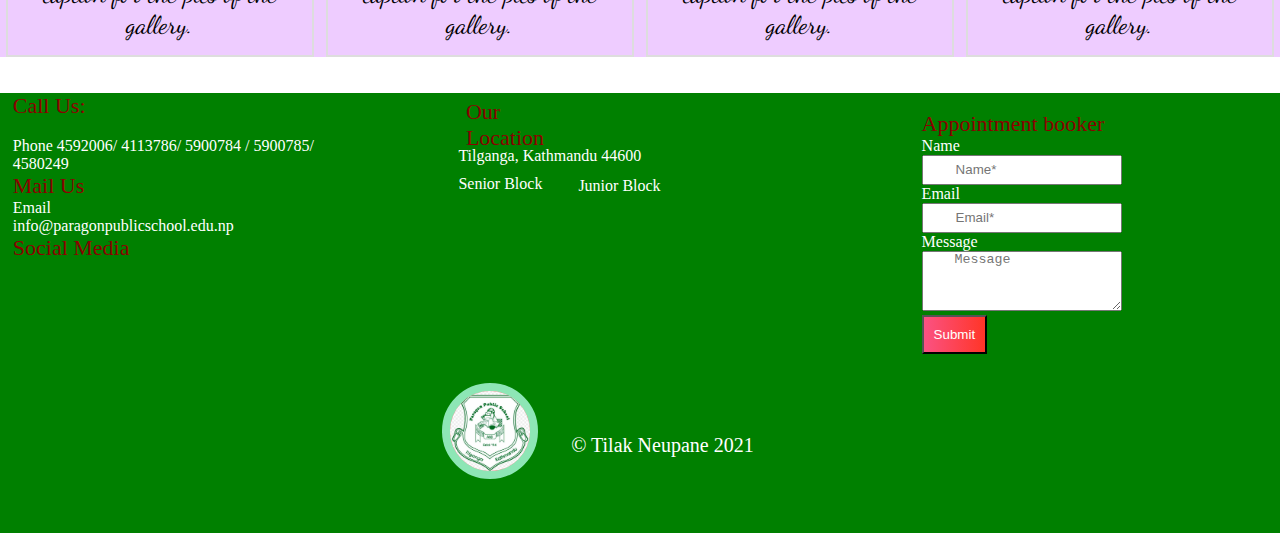
<file: Gallery.html>
<!DOCTYPE html>
<html lang="en">
<head>
    <meta charset="UTF-8">
    <meta http-equiv="X-UA-Compatible" content="IE=edge">
    <meta name="viewport" content="width=device-width, initial-scale=1.0">
    <title>Computer Project</title>
    <link rel="stylesheet" href="preoject.css">
    <link rel="preconnect" href="https://fonts.googleapis.com">
<link rel="preconnect" href="https://fonts.gstatic.com" crossorigin>
<link href="https://fonts.googleapis.com/css2?family=Dancing+Script&display=swap" rel="stylesheet">
    <link rel="stylesheet" href="https://pro.fontawesome.com/releases/v5.10.0/css/all.css" integrity="sha384-AYmEC3Yw5cVb3ZcuHtOA93w35dYTsvhLPVnYs9eStHfGJvOvKxVfELGroGkvsg+p" crossorigin="anonymous"/>
<link rel="stylesheet" href="fooo.css">
<script src="script.js"></script>
  <style>
    .body{
        background-color: #ecf;
    }
.responsive{
  font-family:"Dancing Script";
  font-size: 26px;
}
  </style>
</head>
<body>
    <header>
        <div class="navbar">
            <div class="logo">
                </div>
                <div class="separator">
                 </div>
                 <div class="mainmenu">
                  <button class="home"><i class="far fa-home"></i> <a href="index.html">  Home </a></button>
                 
              </div>
              <div class="mainmenu">
                  <button class="home"><i class="far fa-camera-alt"></i> <a href="Gallery.html">  Gallery </a></button>
                 
              </div>
              <div class="mainmenu">
                  <button class="home"><i class="far fa-phone"></i> <a href="Contact_Us.html">  Contact US </a></button>
                
              </div>
              <div class="mainmenu">
                  <button class="home"><i class="far fa-search"></i> <a href="Enquire_us.html">  Enquiry </a></button>
                
               </div>
                 <button class="button" onclick="openForm()">Enroll Now</button>
                
        </div>
    </header><br><br><br><br><br><br><br>
    <div class="body">
        <h1 id="scroll_text"><marquee loop="2" scrolldelay="9">Welcome to Paragon Public School's official website</marquee> </h1><br>
<br><br><br>
<div class="responsive">
  <div class="img_gallery">
    <a target="_blank" href="PPSLOGO.png">
      <img src="PPSLOGO.png" alt="Cinque Terre" width="600" height="400">
    </a>
    <div class="desc">This is the caption section where we can write the caption for the pics of the gallery.</div>
  </div>
</div>

<div class="responsive">
  <div class="img_gallery">
    <a target="_blank" href="PPSLOGO.png">
      <img src="PPSLOGO.png" alt="Cinque Terre" width="600" height="400">
    </a>
    <div class="desc">This is the caption section where we can write the caption for the pics of the gallery.</div>
  </div>
</div>
<div class="responsive">
  <div class="img_gallery">
    <a target="_blank" href="PPSLOGO.png">
      <img src="PPSLOGO.png" alt="Cinque Terre" width="600" height="400">
    </a>
    <div class="desc">This is the caption section where we can write the caption for the pics of the gallery.</div>
  </div>
</div>
<div class="responsive">
  <div class="img_gallery">
    <a target="_blank" href="PPSLOGO.png">
      <img src="PPSLOGO.png" alt="Cinque Terre" width="600" height="400">
    </a>
    <div class="desc">This is the caption section where we can write the caption for the pics of the gallery.</div>
  </div>
</div>
<div class="responsive">
  <div class="img_gallery">
    <a target="_blank" href="PPSLOGO.png">
      <img src="PPSLOGO.png" alt="Cinque Terre" width="600" height="400">
    </a>
    <div class="desc">This is the caption section where we can write the caption for the pics of the gallery.</div>
  </div>
</div>
<div class="responsive">
  <div class="img_gallery">
    <a target="_blank" href="PPSLOGO.png">
      <img src="PPSLOGO.png" alt="Cinque Terre" width="600" height="400">
    </a>
    <div class="desc">This is the caption section where we can write the caption for the pics of the gallery.</div>
  </div>
</div>
<div class="responsive">
  <div class="img_gallery">
    <a target="_blank" href="PPSLOGO.png">
      <img src="PPSLOGO.png" alt="Cinque Terre" width="600" height="400">
    </a>
    <div class="desc">This is the caption section where we can write the caption for the pics of the gallery.</div>
  </div>
</div>
<div class="responsive">
  <div class="img_gallery">
    <a target="_blank" href="PPSLOGO.png">
      <img src="PPSLOGO.png" alt="Cinque Terre" width="600" height="400">
    </a>
    <div class="desc">This is the caption section where we can write the caption for the pics of the gallery.</div>
  </div>
</div>
<div class="responsive">
  <div class="img_gallery">
    <a target="_blank" href="PPSLOGO.png">
      <img src="PPSLOGO.png" alt="Cinque Terre" width="600" height="400">
    </a>
    <div class="desc">This is the caption section where we can write the caption for the pics of the gallery.</div>
  </div>
</div>

<div class="responsive">
  <div class="img_gallery">
    <a target="_blank" href="PPSLOGO.png">
      <img src="PPSLOGO.png" alt="Forest" width="600" height="400">
    </a>
    <div class="desc">This is the caption section where we can write the caption for the pics of the gallery.</div>
  </div>
</div>

<div class="responsive">
  <div class="img_gallery">
    <a target="_blank" href="PPSLOGO.png">
      <img src="PPSLOGO.png" alt="Northern Lights" width="600" height="400">
    </a>
    <div class="desc">This is the caption section where we can write the caption for the pics of the gallery.</div>
  </div>
</div>

<div class="responsive">
  <div class="img_gallery">
    <a target="_blank" href="PPSLOGO.png">
      <img src="PPSLOGO.png" alt="Mountains" width="600" height="400">
    </a>
    <div class="desc">This is the caption section where we can write the caption for the pics of the gallery.</div>
  </div>
</div>

<div class="clearfix"></div>   </div></div><br><br>
    <footer>
        <div class="Social">
<h1 class="call">Call Us: </h1><br>  <p class="phone">              Phone
                4592006/ 4113786/ 5900784 / 5900785/ 4580249 </p>
     <h1 class="mail">Mail Us</h1>
     <p class="mail">Email</p>
     <p class="gmail">info@paragonpublicschool.edu.np</p>
    <h1 class="medias">Social Media</h1>
    <div id="icons">
   <a href="https://www.facebook.com/paragonschoolofficial"><i class="fab fa-facebook" id="social"></i></a>
<a href="https://www.instagram.com/paragonschoolofficial/"><i class="fab fa-instagram" id="social"></i></a>
<a href="https://www.youtube.com/paragonpublicschool"><i class="fab fa-youtube" id="social"></i></a>
</div>
    </div>
    <div class="adddress">
        <h1 class="adddress">Our Location</h1><br>

        <p class="padd">
            Tilganga, Kathmandu 44600</p><br>
            <p class="pad">Senior Block</p>
            <iframe src="https://www.google.com/maps/embed?pb=!1m14!1m8!1m3!1d56519.16015400367!2d85.349505!3d27.703466!3m2!1i1024!2i768!4f13.1!3m3!1m2!1s0x0%3A0xb858aeac6780ef5c!2sParagon%20Public%20School!5e0!3m2!1sen!2sus!4v1638362785280!5m2!1sen!2sus" width="600" height="450" style="border:0;" allowfullscreen="" loading="lazy"></iframe>
    <p class="rad"> Junior Block</p>
    <iframe class ="map" src="https://www.google.com/maps/embed?pb=!1m12!1m8!1m3!1d56519.90653313991!2d85.34783500000002!3d27.702025!3m2!1i1024!2i768!4f13.1!2m1!1sparagon%20public%20school%20junior!5e0!3m2!1sen!2sus!4v1638363407651!5m2!1sen!2sus" width="600" height="450" style="border:0;" allowfullscreen="" loading="lazy"></iframe>
    
        </div>
        <div class="appointment">
            <h2 class="white">Appointment booker</h2>
            <div class="relative mb-4">
            <div class="name">
              <label >Name</label><br>
              <i class="fas fa-user" aria-hidden="true"></i>
              <input type="text" name="name"  placeholder="Name*" required class="ab">
              </div>
              <div class="relative mb-4">
                <div class="email">
                  
                  <label>Email</label><br>
                  <i class="fas fa-envelope-open-text"></i>
                  <input type="email" name="Email" placeholder="Email*" required class="ee">
                </div>
              </div>

              <div class="relative mb-4">
                <div class="me">
                <label>Message</label>  <br>
                <i class="far fa-comments">
                  
                </i>
                
                <textarea id="abc"placeholder="Message"></textarea>
                </div><div class="sub">
                <button type="submit" class="sub">Submit</button>
              </div></div></div>
              <div class="ending_1">
              </div>
              <P class="ending"> &copy; Tilak Neupane 2021</P>
    </footer>
    <div class="form-popup" id="myForm">
        <h1 class="h1"><u>Child's personal information</u></h1>
            
        <div class="ame">
          
          <label >Name</label><br>
          <i class="fas fa-user-tie fa-2x" id="d" aria-hidden="true"></i>
          <input type="text" name="name"  placeholder="Name*" required class="ad">
          </div>
          
          <div class="relative mb-4">
           
            <div class="mail">
              
              <label>Email</label><br>
              <i class="fas fa-envelope-open-text fa-2x"id="is"></i>
              <input type="email" name="Email" placeholder="Email*" required class="ad">
            </div>
          </div>
        
        <div class="relative mb-4">
           
          <div class="gender">
            
            <label>Gender</label><br><br>
<select id="dd">
<div class="male">
<i class="fas fa-male" id="cd" aria-hidden="true"></i>
<option value="fas fa-male"id="cd">&#xf183;Male</option></div>
<option value="fas fa-male" aria-hidden="true " id="cd">&#xf182;Female</option>
<option value="fas fa-transgender"id="cd">&#xf224;Transgender</option>
</div>
</select><br>
<label>Grade</label><br><br>
<select id="dd">
<option>Nursery</option>
<option>LKG</option>
<option>UKG</option>
<option>One</option>
<option>Two</option>
<option>Three</option>
<option>Four</option>
<option>Five</option>
<option>Six</option>
<option>Seven</option>
<option>Eight</option>
<option>Nine</option>
<option>Ten

</option>
</select>
</fieldset><br><br>
<div class="all">
<div class="container-1 px-0 py-10 mx-auto">
  <div class="relative mb-1">
    <div class="form">
      <fieldset>
      <h1 class="h1"><u>Child's School Information</u></h1>
      <h2 class="h2"><b>Child's school experieince including the present institution</b></h2><br>
    
  <div class="ame">
    
    <label >Name of School</label><br>
    <i class="fas fa-graduation-cap fa-2x" id="af" aria-hidden="true"></i>

    <input type="text" name="name"  placeholder="School Name*" required class="ad">
    </div><br>

    
   
  <div class="relative mb-4">
     
    <div class="gender">
      
      
<label>Grade:</label><br><br>
<select id="bd">
<option>Nursery</option>
<option>LKG</option>
<option>UKG</option>
<option>One</option>
<option>Two</option>
<option>Three</option>
<option>Four</option>
<option>Five</option>
<option>Six</option>
<option>Seven</option>
<option>Eight</option>
<option>Nine</option>
<option>Ten

</option>
</select>

             <label>Year</label>
             <input type="number" maxlength="10" placeholder="From" id="rd" required>
<input type="number" max="10" placeholder="To" id="td"required>
             </div>
           </div><br><br>
          <div class="relative mb-4">
            <div class="address"><br><br>
          <br>    <label>Address</label><br>
              <i class="far fa-address-card  fa-2x" aria-hidden="true" id="ff"></i>
              <input type="text" placeholder="Your current address*" required class="ad">
            </div>
          </div><br>
          <div class="relative mb-4">
            <div class="Telephone" style="overflow-y:scroll"; ><br><br>
              <label> Telephone Number : </label><br>
              <i class="fas fa-phone-square-alt fa-2x" aria-hidden="true" id="bf"></i>
              <input type="number" placeholder="Your telephone number*" maxlength="10" required class="aad "  >
            </div>
          </div>
          <br><br><br><br><br><br>
        </fieldset>
        <div class="all">
          <div class="container-1 px-0 py-10 mx-auto">
            <div class="relative mb-1">
              <div class="form">
                <fieldset>
                <h1 class="h1"><u>Parents Information</u></h1>
                <h2 class="h2"><b>Please fill the correct information only and check once before submitting</b></h2><br>
                <div class="relative mb-4            "><div class="ptm-1">
                  <div class="ame">
          
                    <label >Name</label><br>
                    <i class="fas fa-user-tie fa-2x" id="d" aria-hidden="true"></i>
                    <input type="text" name="name"  placeholder="Name*" required class="ad">
                    </div>
                  
 </div></div>
<br><div class="relative mb-4">
<div class="ptm-2">
  <label>
    Nationality
  </label><br>
  <i class="far fa-globe-asia fa-2x" aria-hidden="true" id="ptm-2"></i>
  <input type="text" maxlength="20" required class="ad" placeholder="Enter your nationality"> <br><br>
<label>Tel:</label><br>
<i class="far fa-phone-square-alt fa-2x" aria-hidden="true" id="ptm-22"></i>
<input type="number"  maxlength="10" required placeholder="Enter a valid phone number" class="ad">

</div>
 </div> 
<div class="relative mb-4            ">
<div class="address"><br><br><br><br><br><br>
  <label>Address</label><br>
  <i class="far fa-address-card  fa-2x" aria-hidden="true" id="ff"></i>
  <input type="text" placeholder="Your current address*" required class="ad
">
</div>
</div><br><br><br><br><br><br><br>
</fieldset>
<button type="reset" class="gome">Reset</button><br>
<button type="submit" class="fome">Submit</button><br>
<button type="button" class="dome"onclick="closeForm()">Close</button><br>
 </div></div></div></div></div></div></div></div></div></div></body></html>
</file>
<file: preoject.css>
*{
    padding : 0%;
    margin: 0%;
    box-sizing: border-box;
}
.logo{
    border-radius: 50%;
    width: 5rem;
    height: 5rem;
    margin-left: .8rem;
    margin-top: .8rem;
    background-color: lightcoral;
    position: absolute;
    border: 8px solid rgb(141, 230, 181);
    overflow: hidden;
    padding-right: 12px;
}
.mainmenu{
    margin-top: .8rem;
}
.logo::before{
    content: "";
    position: absolute;
    background-image: url(PPSLOGO.png);
    background-size: cover;
    width: 100%;
    height: 100%;
    

}
.separator{
    position: absolute;
margin-top: 1.8rem;
margin-left: 8rem;
    width: .2rem;
    height: 3.5rem;
    background-color: brown
}
.submenu{
padding: 12px;
height: auto;
display: none;
position: absolute;
width: 80px;
background-color: green;

}
.submenu a {
    text-decoration: none;
    color: black;
    font-weight: 200;
    border-bottom:1px solid oldlace;
    background-size: cover;
    background-position-y: 40px;
  
}
.home{
    margin-left: 180px;
    margin-top: 1.6rem;
    border: transparent;
  border: transparent;
  background:transparent;
    padding: 8px;

}
.home a{
    text-decoration: none;
    color: white;
    align-items: center;
    text-align: center;
    font-size: 16px;

}
.home a:hover{
text-align: center;
}
.home i{
    color: white;
    margin-right: 18px;
      font-size: 16px;
    

}
.navbar{
    display: inline-flex;
background-color: green;position: absolute;    width:100%;
    height: 8rem;
    margin-bottom: -200px;
}

header{
    width: 100%;
    background: transparent;
}
.home:hover{
    
    color: white;
    border : 3px solid white;
    border-radius: 24px;
    box-shadow:9px 9px 9px 9px green;  
    padding: 12px;
    

}
@import url('https://fonts.googleapis.com/css2?family=Dancing+Script&display=swap');


#scroll_text{
    width: 100%;
color: white;
font-family: 'Dancing Script', cursive;
margin-top: -3%;

}
.why{
    color: black;
    font-style: bold;
    font-family: 'Dancing Script', cursive;

}
.About_Us{
    width: 40%;
    float: left;
    text-align: justify;
    padding: 8px;
    margin-right: 5rem;
    position: absolute;
    margin-left: 12%;
    color:black;
    font-weight: 500;
}
.Why {
width: 40%;
float: right;
margin-top: 0%;
text-align: justify;
padding: 8px;
margin-right: 1rem;
position: fixed;
margin-left: 55%;
color:black;
font-weight: 500;


background-size: cover;
position: absolute;
}
.background{
    position: absolute;
    opacity: 30%;
    z-index: -1;
    width: 100%;
}
.background_1{
    position: absolute;
    opacity: 30%;
    z-index: -1;
    width: 100%;
    height: -4%;
}
.separator_1{
    margin-left: 52.5%;
    width: 2%;
    height: 550px;
    background-color: aqua;position: absolute;
}

table i{
    font-size: 40px;
    margin-top: 10px;
    color: white;
}
table th{
    padding: 12px;
    justify-content: center;
    background-color:darkcyan;
    color: white;
}
footer{
    background-color: green;
    min-height: 440px;
}
.button{
    width: 100px;
    border: 10%;
height: 40px;
    margin-top: 2.2rem;
    font-size: 12px;
        padding: 12px ;
        margin-left: +30px;
    outline: none;
    color: #fff;
    background-image:linear-gradient(to right, #fb5283, #ff3527 ) ;
    border-radius: 8px;
    cursor: pointer;
    transform: width 0.5s ;
    padding: 5px;
    border-radius: 24px;
    }
    .Social{
        width: 25%;
        color: white;
        margin-left: .8rem;
    }
    .Social h1{
        color: darkred;
        font-weight: 400;
        font-size: 22px;
    }
    #facebook {
        color: white;
    }
    #icons a{
        text-decoration: none;
        color: white;
        padding-left: 4px;
    }
    .adddress{
        width: 30%;
        margin-left: 28%;
        margin-top: -90px;
        position: absolute;

    }
    .address{
        width: 30%;
        margin-left: 28%;
        margin-top: -90px;
        position: absolute;
    }
    .adddress h1{
font-size: 22px;
color: darkred;
font-weight: 400;
margin-top: -rem;
    }
    .padd{
        color: white;
        margin-left: 100px;
        margin-top: -60px;
        position: absolute;
    }
    iframe{
        width: 22%;
        padding-left: 4px;
        height: 180px;
        margin-left: 100px;
    }
    .pad{
        color: white;
        margin-left: 100px;
        margin-top: -50px;
        
    }
    .rad{
        color: white;
        margin-top: -12.5rem;
        position: absolute;
        margin-left: 220px;
    }
    .map{
        margin-top: -19rem;
        margin-left: 180px;
        width: 22%;
        margin-left: 30px;
    }
    .appointment{
        float: right;
        margin-top: -10.5rem;
        margin-right: 9.9rem;
    }
    .appointment i {
position: absolute;
color   : palevioletred;
padding-right: 12px;
margin-top: 3px;
margin-left: 10px;
    }
.appointment input{
    width: 200px;
    height: 30px;
    padding-left: 32px;
}
.appointment button{
    background-image:linear-gradient(to right, #fb5283, #ff3527 ) ;
padding: 10px;
color: white;
}
#ee{
    position: absolute;
color   : palevioletred;
padding-right: 12px;
margin-top: 1.7rem;
margin-left: 1.4rem
}
.appointment label{
    color: #fff;
    font-size: 16px;
}
.appointment button:hover{
    border-radius: 24px;
    color: white;
    background: green;
    border: 2px solid white;
}
.appointment textarea{
    width: 200px;
    height: 60px;
    padding-left: 32px;

}
.appointment input:focus{
    border-radius: 2px solid black;
}
    .white{
        font-size: 22px;
        color: darkred;
        font-weight: 400;
        
    }
    .ending_1{
        width: 8rem;
        height: 8rem;
background-color: white;
margin-left: -800px;
border-radius: 50%;
margin-top: 10px;
border: 9px solid black;
position: absolute;
    }
    .ending_1::before{
        content: '';
        width: 100%;
        height: 100%;
        background-image: url(PPSLOGO.png);
    position: absolute;
    background-size: cover;
    }
    .ending_1{
        border-radius: 50%;
        width: 6rem;
        height: 6rem;
        margin-left: .8rem;
        margin-top: 1.8rem;
        background-color: lightcoral;
        position: absolute;
        border: 8px solid rgb(141, 230, 181);
        overflow: hidden;
        padding-right: 12px;
        margin-left: -30rem;
    }
    
    .ending_1::before{
        content: "";
        position: absolute;
        background-image: url(PPSLOGO.png);
        background-size: cover;
        width: 100%;
        height: 100%;
    }
    .ending{
        color: white;
        font-size: 20px;
        margin-left: -21.9rem;
        margin-top: 5rem;
    }
    #s_name{
        position: absolute;
        margin-left: 50px;
        font-size:25px;
        padding-left: 12px;
        padding-right: 12px;
        padding-top: 12px;
        padding-bottom: 12px;
        color: white;
        background-color: teal;
    }
    .FAQS p{
        margin-top: 0px;
        box-shadow: 4px 12px 12px 20px yellow;
                margin-bottom: 20px;
                background-color: black;
                color: white;
                font-family: sans-serif;
                padding: 15px;
           
    }
    .General_Info{
        margin-left: 80px;
        width: 80%;
        margin-right: 80px;
    }
    .General_Info p{
        margin-top: 0px;
box-shadow: 4px 10px 12px 20px yellow;
        margin-bottom: 20px;
        background-color: black;
        color: white;
        font-family: sans-serif;
        padding: 15px;
    }
    .General_Info h1{
        background-color: blue;
        color: ivory;
        padding-left: 130px;
        padding-top: 12px;
        padding-bottom: 12px;
    }
    #question{
        font-size: 22px;
        color: white;
    }
    .FAQS{
        margin-left: 80px;
        width: 80%;
        margin-right: 80px;
        margin-top: -60px;
    }
    .FAQS h1{
        background-color: blue;
        color: ivory;
        padding-left: 130px;
        padding-top: 12px;
        padding-bottom: 12px;
    }
    #FAQS{
        font-size: 22px;
        position: absolute;
        color:white;
        margin-left: -30px;
    }
    .contactss_form{
        margin-left: 10%;
        margin-top: -90px;
    }
    .contactss_form label{
        color: white;
        font-family: "Dancing Script";
        font-weight: 900;
        font-size: 20px;
        margin-left: 30px;
    }
    .up{
        margin-top: -25px;
        position: absolute;
    }
    #pink{
        color: pink;
        position: absolute;
        margin-left: -220px;
        margin-top: 25px;
        font-size:25px;
        padding-left: 12px;
        padding-right: 12px;
        padding-top: 12px;
        padding-bottom: 12px;
    background-color: teal;
    }
    .pcomments{
        margin-left: 30px;
        padding-left: 70px;
        font-family: sans-serif;
        padding-top: 12px;
    }
    .btn{
        background-color: green;
        padding: 12px;
        text-align: center;
        display: flex;
        font-family: "Dancing Script";
        color: white;
        margin-left: 50%;
        font-size: 20px;
        border-radius: 15px
        ;
    }
    .btn:hover{
        width: 100px;
        text-align: center;
        padding: 12px;
border-radius: 24px;
border: 5px solid white;
    }
    input:focus{
        border: 4px solid teal;
    }
    textarea:focus{        border: 4px solid teal;
    }
    .textbox{
width: 30.99%;
margin-left: 50px;
height: 50px;
padding-left: 65px;
    }
    
    div.img_gallery {
        border: 2px solid #ddd;
      }
      
      div.img_gallery:hover {
        border: 4px solid green;
      }
      
      div.img_gallery img {
        width: 100%;
        height: auto;
      }
      
      div.desc {
        padding: 15px;
        text-align: center;
      }
      
      * {
        box-sizing: border-box;
      }
      
      .responsive {
        padding: 0 6px;
        float: left;
        width: 24.99999%;
      }
      
      @media only screen and (max-width: 700px) {
        .responsive {
          width: 49.99999%;
          margin: 6px 0;
        }
      }
      
      @media only screen and (max-width: 500px) {
        .responsive {
          width: 100%;
        }
      }
      
      .clearfix:after {
        content: "";
        display: table;
        clear: both;
      }
</file>
<file: fooo.css>
#d{
    color: #fff;position: absolute;
    float: left;
    left: 10px;
    size: 100px;
    ;
    padding-top: 6px;
    margin-top: 20px;
    margin-left: 10px;
    fill: wheat;
background-color: teal
    ;
    padding-left: 10px;
width: 55px;
height: 50px;
}
.ad{
    padding-left: 70px;
    color: teal;
    border: 5px solid;
    background-color: white; 
    width: 90%;
    height: 50px;
    margin-top: 20px;
}
#is{
    color: #fff;position: absolute;
    float: left;
    left: 10px;
    size: 95px;
    ;
    padding-top: 6px;
    margin-top: 20px;
    margin-left: 10px;
    fill: wheat;
background-color: teal
    ;
    padding-left: 10px;
width: 55px;
height: 50px;
}
#cd{
    position: absolute;
    color: teal;
        background-color:gainsboro;}

#dd{
background-color:#fff;
color:teal;
border: 5px solid teal;
width: 90%;
height: 50px;}
#myForm{
margin-left: 20px;

}
#myForm label{
color: teal;
font-size: 19px;
padding: 8px;
position: absolute;
}
.h2{
margin-left: 20%;
font-family: Comic Sans MS;
color: gray;
font-size: 24px;}
.h1{
margin-left: 35%;
color: green;
font-size: 32px;
font: center;
}
#af{
color: #fff;position: absolute;
float: left;
left: 200px;
size: 95px;
;
padding-top: 6px;
margin-top: 20px;
margin-left: -180px;
fill: wheat;
background-color: teal
;
padding-left: 10px;
width: 55px;
height: 50px;}
#bd{
width:20%
;
background-color:#fff;
color:teal;
border: 5px solid teal;
margin-left: 30px;
margin-right: 30px;
height: 50px;
}
#rd{
width: 15%;
background-color:#fff;
color:teal;
border: 5px solid teal;
height: 50px;
padding-left: 20px;
margin-right: 30px;
margin-left: 130px;
}
#td{
width: 15%;
height: 50px;
padding-left: 20px;
background-color:#fff;
color:teal;
border: 5px solid teal;
}
.aad{
padding-left: 70px;
color: teal;
border: 5px solid;
background-color: white; 
width: 100%;
height: 50px;
margin-top: 20px;
margin-left: 0px;
}
.ad{
padding-left: 70px;
color: teal;
border: 5px solid;
background-color: white; 
width: 90%;
height: 50px;
margin-top: 20px;
margin-left: 1rem;
}
#ff{
color: #fff;position: absolute;
float: left;
left: 1.9rem;
size: 95px;
;
padding-top: 8px;
margin-top: 24px;
margin-left: -10px;
fill: wheat;
background-color: teal
;
padding-left: 10px;
width: 55px;
height: 45px;

}
.address{

margin-left: auto;    width: 90%;

height: 50px;

}
#bf{
color: #fff;position: absolute;
float: left;
left: -10px;
size: 99px;
;
padding-top: 8px;
margin-top: 21px;
margin-left: 10px;
fill: wheat;
background-color: teal
;
padding-left: 10px;
width: 55px;
height: 46px;}
.Telephone{
width: 100%;
height: 50px;
}
#ptm-2{
color: white;
padding: 6px;
padding-left: 12px;
padding-right: 12px;
background-color: teal;
margin-left: 21px;
margin-top: 22px;
position: absolute
;
}
#ptm-22{
color: white;
padding: 6px;
padding-left: 12px;
padding-right: 12px;
background-color: teal;
margin-left: 21px;
margin-top: 22px;
position: absolute
;
}
.gome{
margin-left: 180px;
margin-top: 1.6rem;
border: transparent;
border: transparent;
background:green;
padding: 8px;
font-size: 18px;
color: white;
font-family: monospace;
width: 100px;
}
.fome{
margin-left: 3rem;
margin-top: 1.6rem;
border: transparent;
border: transparent;
background:darkcyan;
padding: 8px;
font-size: 18px;
color: white;
font-family: monospace;    margin-left: 180px;
width: 100px;
}
.gome:hover{
border-radius: 24px;
box-shadow: 9px 9px 8px 9px cyan;
border: 2px solid white;
}
.fome:hover{
border-radius: 24px;
box-shadow: 9px 9px 8px 9px darkorchid;
border: 2px solid white;
}
.dome{
margin-left: 3rem;
margin-top: 1.6rem;
border: transparent;
border: transparent;
background:rgb(182, 8, 17);
padding: 8px;
font-size: 18px;
color: white;
font-family: monospace;    margin-left: 180px;
width: 100px;
}
.dome:hover{
border-radius: 24px;
box-shadow: 9px 9px 8px 9px darkorchid;
border: 2px solid white;
}
.form-popup {
display: none;
position: fixed;
bottom: 0;
right: 15px;
border: 3px solid #f1f1f1;
z-index: 9;
/* max-width: 500px;
min-height: 300px; */
background-color: gainsboro;
justify-content: center;
align-items: center;
overflow-y: scroll;

} 
.form-popup{
    display: none;
}
</file>
